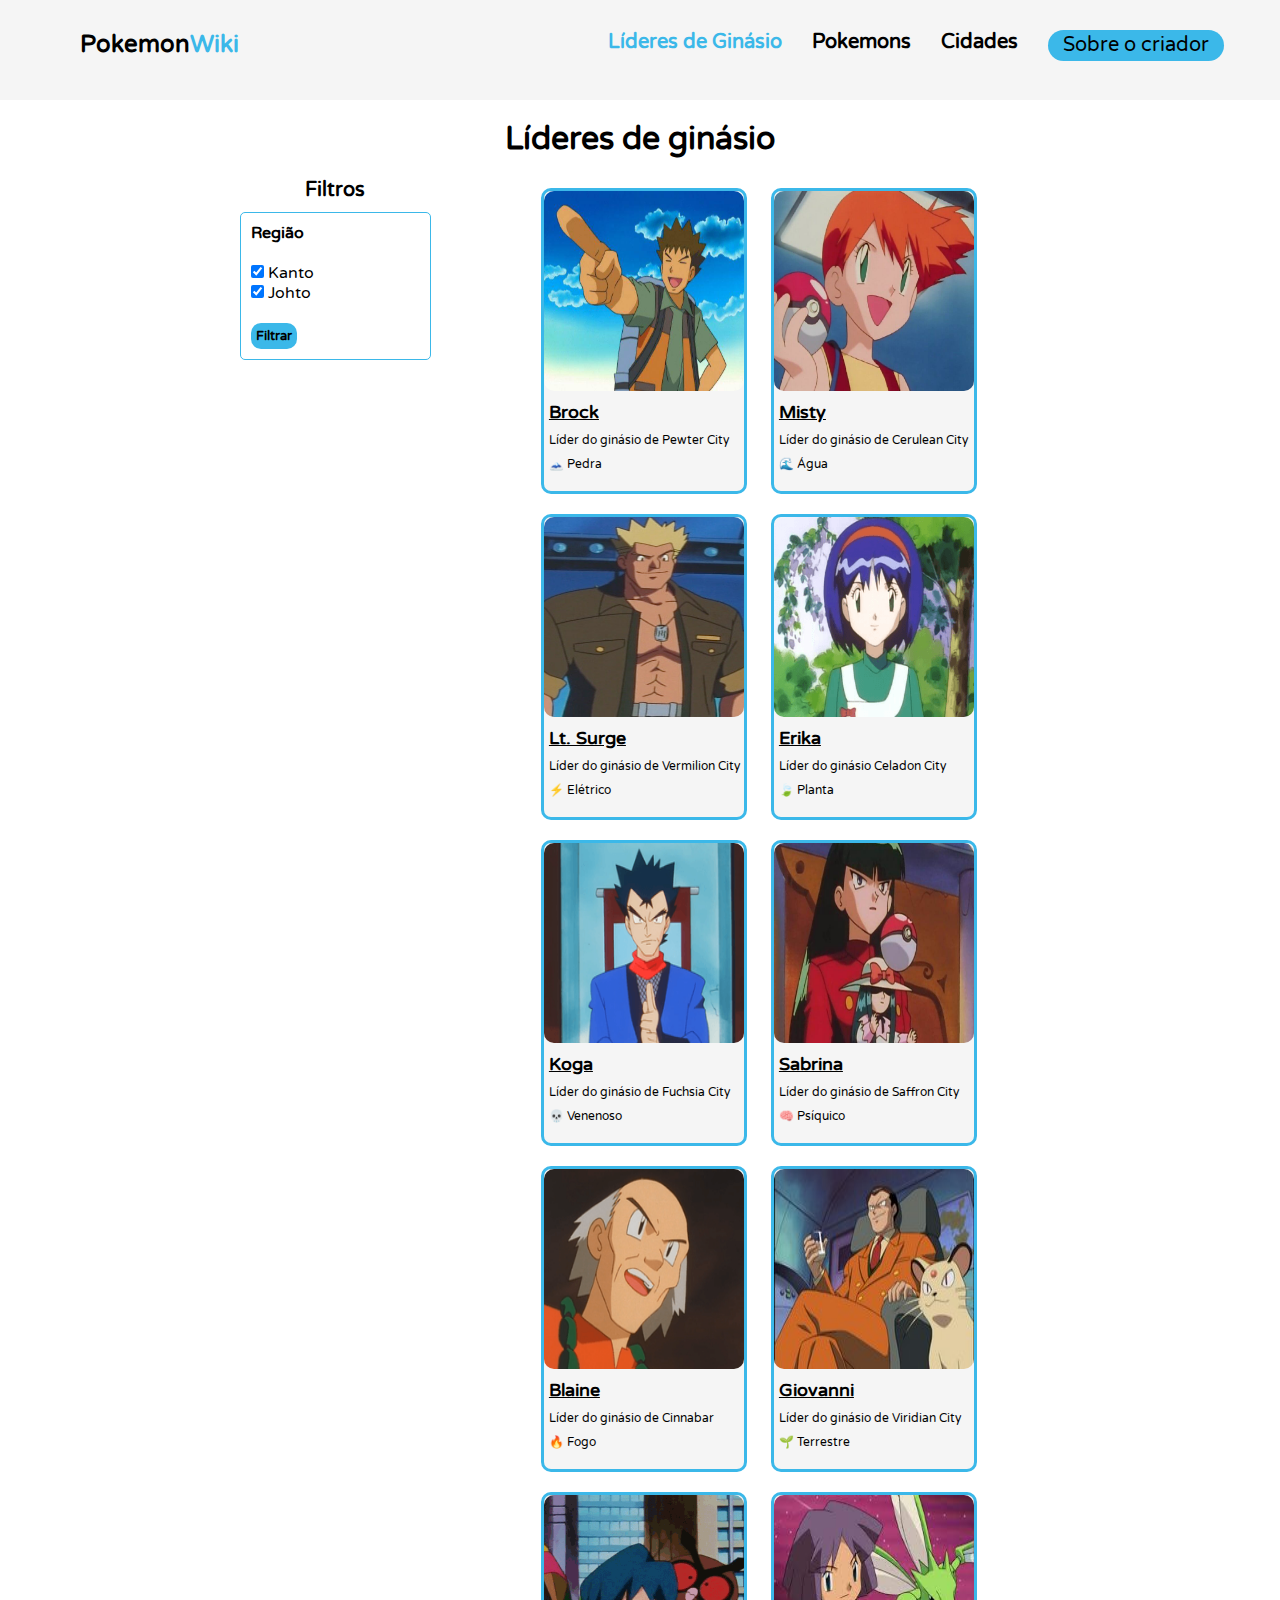
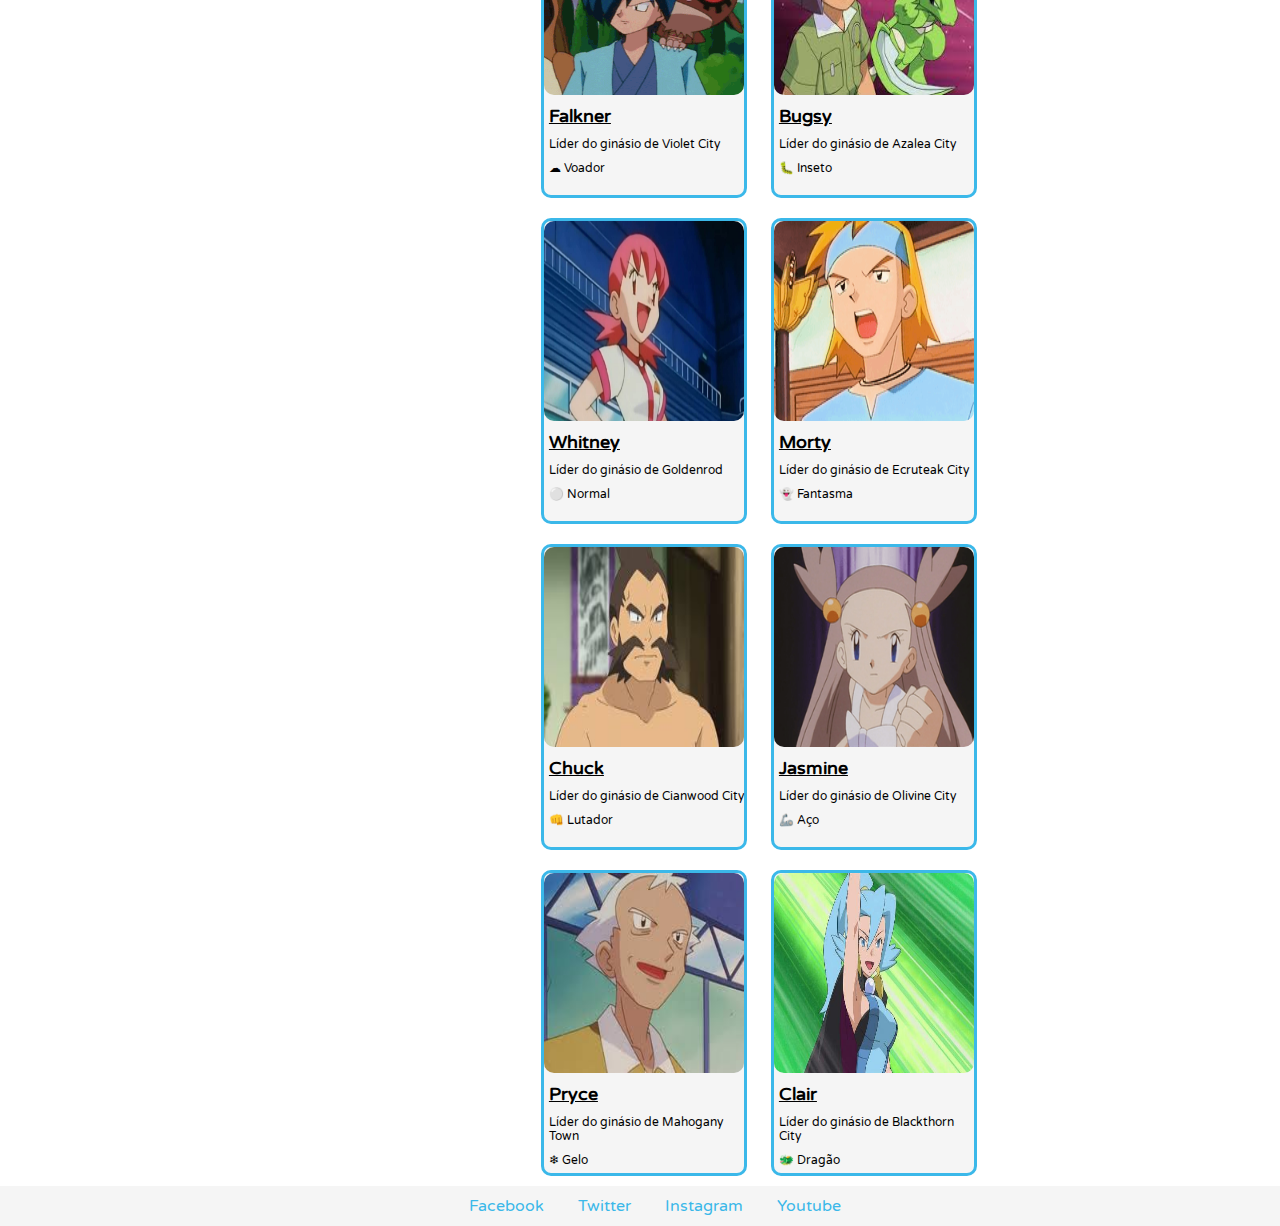
<file: index.html>
<html lang="pt-BR">
<head>
    <meta charset="UTF-8">
    <meta name="viewport" content="width=device-width, initial-scale=1.0">
    <title>Pokemon Wiki</title>
    <link href="style.css" rel="stylesheet">    
</head>
<body>
    <header>
        <div class="logo">
            <h1 class="titulo">Pokemon</h1>
            <h1 class="titulo" style="color: #3bb8e9">Wiki</h1>
        </div>
        <div class="secoes">
            <a class="atual" href="/">Líderes de Ginásio</a>
            <a class="nav" href="/">Pokemons</a>
            <a class="nav" href="/">Cidades</a>
            <a class="sobre" href="sobre/portifolio.html">Sobre o criador</a>
        </div>    
    </header>
    <h3 class="gym-title">Líderes de ginásio</h3>
    <main>
    <section class="filtros">
        <h3>Filtros</h3>
        <article>
            <form name="filtroRegiao">
            <p style="font-weight: bold;">Região</p><br>
            <input type="checkbox" id="kanto" name="regiao" value="Kanto" checked="check">
            <label for="kanto">Kanto</label><br>
            <input type="checkbox" id="johto" name="regiao" value="Johto" checked="check">
            <label for="johto">Johto</label><br><br>
            <button type='button' class="botao" onclick="filtrarRegiao()">Filtrar</button>
            </form>
        </article>
    </section>
    <section class="gyms" id="ginasios">
        <article class="leaders" name="kanto">
            <img class="imgLeaders" src="img/brock.jpg">
            <a href="https://bulbapedia.bulbagarden.net/wiki/Brock_(anime)" class="txtLeaders">Brock</a>
            <p>Líder do ginásio de Pewter City</p>
            <p>&#128507 Pedra</p>
        </article>
        <article class="leaders" name="kanto">
            <img class="imgLeaders" src="img/misty.jpg">
            <a href="https://bulbapedia.bulbagarden.net/wiki/Misty_(anime)" class="txtLeaders">Misty</a>
            <p>Líder do ginásio de Cerulean City</p>
            <p>&#127754 Água</p>
        </article>
        <article class="leaders" name="kanto">
            <img class="imgLeaders" src="img/surge.jpg">
            <a href="https://bulbapedia.bulbagarden.net/wiki/Lt._Surge" class="txtLeaders">Lt. Surge</a>
            <p>Líder do ginásio de Vermilion City</p>
            <p>&#9889 Elétrico</p>
        </article>
        <article class="leaders" name="kanto">
            <img class="imgLeaders" src="img/erika.png">
            <a href="https://bulbapedia.bulbagarden.net/wiki/Erika" class="txtLeaders">Erika</a>
            <p>Líder do ginásio Celadon City</p>
            <p>&#127811 Planta</p>
        </article>
        <article class="leaders" name="kanto">
            <img class="imgLeaders" src="img/koga.png">
            <a href="https://bulbapedia.bulbagarden.net/wiki/Koga" class="txtLeaders">Koga</a>
            <p>Líder do ginásio de Fuchsia City</p>
            <p>&#128128 Venenoso</p>
        </article>
        <article class="leaders" name="kanto">
            <img class="imgLeaders" src="img/sabrina.jpg">
            <a href="https://bulbapedia.bulbagarden.net/wiki/Sabrina" class="txtLeaders">Sabrina</a>
            <p>Líder do ginásio de Saffron City</p>
            <p>&#129504 Psíquico</p>
        </article>
        <article class="leaders" name="kanto">
            <img class="imgLeaders" src="img/blaine.png">
            <a href="https://bulbapedia.bulbagarden.net/wiki/Blaine" class="txtLeaders">Blaine</a>
            <p>Líder do ginásio de Cinnabar</p>
            <p>&#128293 Fogo</p>
        </article>
        <article class="leaders" name="kanto">
            <img class="imgLeaders" src="img/giovanni.jpg">
            <a href="https://bulbapedia.bulbagarden.net/wiki/Giovanni" class="txtLeaders">Giovanni</a>
            <p>Líder do ginásio de Viridian City</p>
            <p>&#127793 Terrestre</p>
        </article>
        <article class="leaders" name="johto">
            <img class="imgLeaders" src="img/falkner.png">
            <a href="https://bulbapedia.bulbagarden.net/wiki/Falkner" class="txtLeaders">Falkner</a>
            <p>Líder do ginásio de Violet City</p>
            <p>&#9729 Voador</p>
        </article>
        <article class="leaders" name="johto">
            <img class="imgLeaders" src="img/bugsy.jpg">
            <a href="https://bulbapedia.bulbagarden.net/wiki/Bugsy" class="txtLeaders">Bugsy</a>
            <p>Líder do ginásio de Azalea City</p>
            <p>&#128027 Inseto</p>
        </article>
        <article class="leaders" name="johto">
            <img class="imgLeaders" src="img/whitney.jpg">
            <a href="https://bulbapedia.bulbagarden.net/wiki/Whitney" class="txtLeaders">Whitney</a>
            <p>Líder do ginásio de Goldenrod</p>
            <p>&#9898 Normal</p>
        </article>
        <article class="leaders" name="johto">
            <img class="imgLeaders" src="img/morty.png">
            <a href="https://bulbapedia.bulbagarden.net/wiki/Morty" class="txtLeaders">Morty</a>
            <p>Líder do ginásio de Ecruteak City</p>
            <p>&#128123 Fantasma</p>
        </article>
        <article class="leaders" name="johto">
            <img class="imgLeaders" src="img/chuck.jpg">
            <a href="https://bulbapedia.bulbagarden.net/wiki/Chuck" class="txtLeaders">Chuck</a>
            <p>Líder do ginásio de Cianwood City</p>
            <p>&#128074 Lutador</p>
        </article>
        <article class="leaders" name="johto">
            <img class="imgLeaders" src="img/jasmine.png">
            <a href="https://bulbapedia.bulbagarden.net/wiki/Jasmine" class="txtLeaders">Jasmine</a>
            <p>Líder do ginásio de Olivine City</p>
            <p>&#129470 Aço</p>
        </article>       
        <article class="leaders" name="johto">
            <img class="imgLeaders" src="img/pryce.jpg">
            <a href="https://bulbapedia.bulbagarden.net/wiki/Pryce" class="txtLeaders">Pryce</a>
            <p>Líder do ginásio de Mahogany Town</p>
            <p>&#10052 Gelo</p>
        </article>
        <article class="leaders" name="johto">
            <img class="imgLeaders" src="img/clair.jpg">
            <a href="https://bulbapedia.bulbagarden.net/wiki/Clair" class="txtLeaders">Clair</a>
            <p>Líder do ginásio de Blackthorn City</p>
            <p>&#128050 Dragão</p>
        </article> 
    </section>
    </main>
    <footer>
        <a href="/">Facebook</a>
        <a href="/">Twitter</a>
        <a href="/">Instagram</a>
        <a href="/">Youtube</a>
    </footer>

    <script src="script.js"></script>
</body>
</html>
</file>
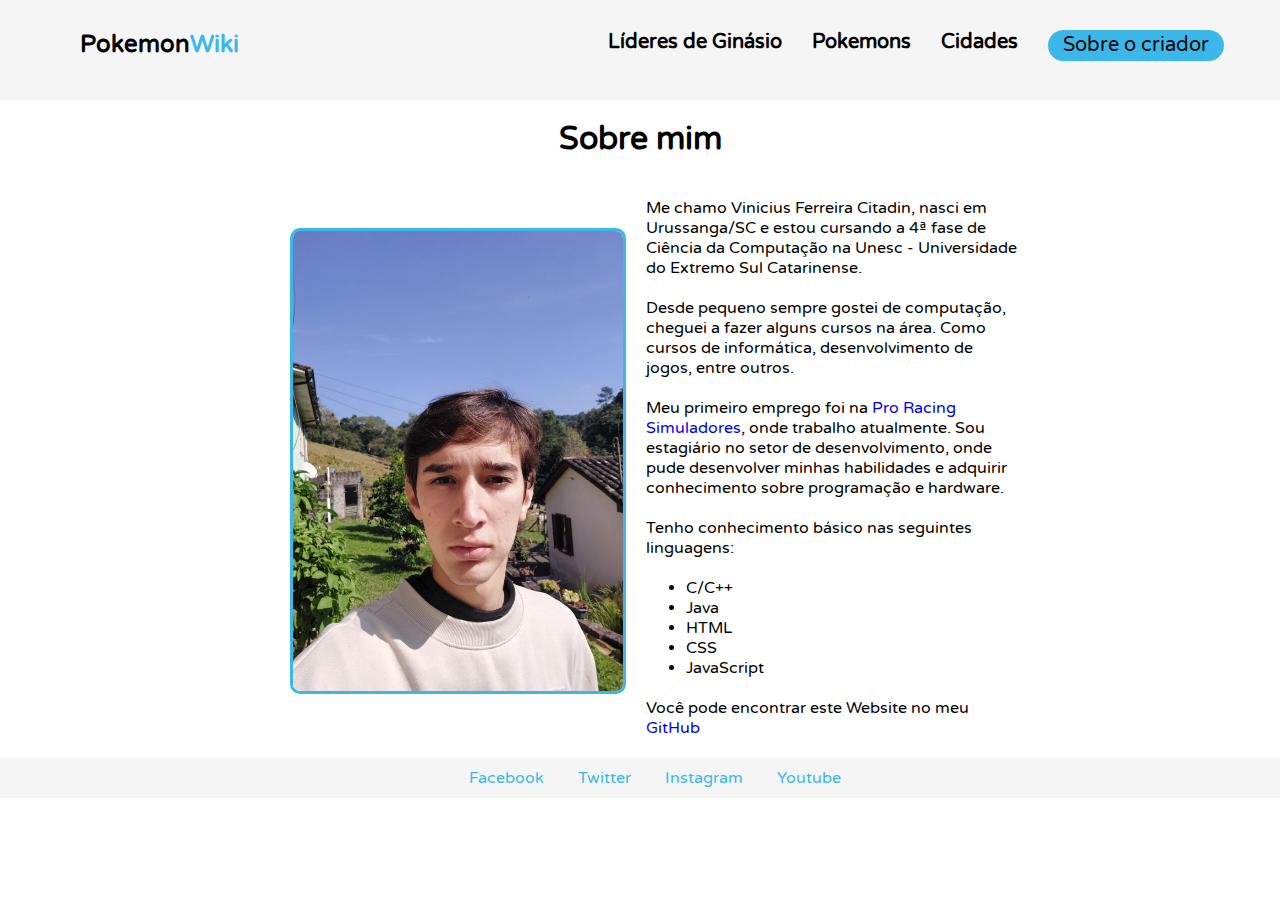
<file: sobre/portifolio.html>
<html lang="pt-BR">
<head>
    <meta charset="UTF-8">
    <meta name="viewport" content="width=device-width, initial-scale=1.0">
    <title>PokemonWiki - Sobre mim</title>
    <link href="style.css" rel="stylesheet">  
</head>
<body>
    <header>
        <div class="logo">
            <h1 class="titulo">Pokemon</h1>
            <h1 class="titulo" style="color: #3bb8e9">Wiki</h1>
        </div>
        <div class="secoes">
            <a class="nav" href="../index.html">Líderes de Ginásio</a>
            <a class="nav" href="/">Pokemons</a>
            <a class="nav" href="/">Cidades</a>
            <a class="sobre" href="/">Sobre o criador</a>
        </div>    
    </header>
    <h3 class="titulo-texto">Sobre mim</h3>
    <main>
        <section class="info">
            <article class="bio">
                <img src="../img/eu.jpg">
            </article>

            <article class="descricao">
                <p>Me chamo Vinicius Ferreira Citadin, nasci em Urussanga/SC e estou cursando a 4ª fase
                     de Ciência da Computação na Unesc - Universidade do Extremo Sul Catarinense.</p><br>
                <p>Desde pequeno sempre gostei de computação, cheguei a fazer alguns cursos na área.
                    Como cursos de informática, desenvolvimento de jogos, entre outros.
                </p><br>
                <p>Meu primeiro emprego foi na <a href="https://www.prsim.com.br/">Pro Racing Simuladores</a>,
                    onde trabalho atualmente. Sou estagiário no setor de desenvolvimento, onde pude
                    desenvolver minhas habilidades e adquirir conhecimento sobre programação e hardware.
                </p><br>
                <p>Tenho conhecimento básico nas seguintes linguagens:</p><br>
                <ul>
                    <li>C/C++</li>
                    <li>Java</li>
                    <li>HTML</li>
                    <li>CSS</li>
                    <li>JavaScript</li>
                </ul><br>
                <p>Você pode encontrar este Website no meu <a href="https://github.com/vinicitadin/poke_wiki_website">GitHub</a></p>
            </article>
        </section>
    </main>

    <footer>
            <a href="/">Facebook</a>
            <a href="/">Twitter</a>
            <a href="/">Instagram</a>
            <a href="/">Youtube</a>
    </footer>
</body>
</html>
</file>
<file: style.css>
@charset "UTF-8";
@import url('https://fonts.googleapis.com/css2?family=Varela+Round&display=swap');

* {
    font-family: "Varela Round", sans-serif;
    margin: 0px;
    text-decoration: none;
}

main {
    display: flex;
    max-width: 800px;
    min-width: 320px;
    margin: auto;
}

header {
    background-color: #f3f3f3d2;
    padding: 0px;
    display: flex;
    flex-grow: 1;
    justify-content: space-between;
    margin: auto;
    font-size: 14px;
    height: 100px;
}

.logo {
    display: flex;
    flex-wrap: wrap;
	text-align: left;
    padding: 0px;
    margin-left: 50px;
    width: 40%;
	padding: 30px;
	font-size: 12px;

}

.secoes {
    display: flex;
    flex-wrap: wrap;
    margin-top: 30px;
    width: 60%;
	font-size: 20px;
    text-align: right;
}

.atual {
    color:#3bb8e9;
    font-weight: bold;
    margin-left: 30px;
}

.nav {
    color:#000000;
    font-weight: bold;
    margin-left: 30px;
}

.nav:hover {
    color: #3bb8e9;
}

.sobre {
    background-color: #3bb8e9;
    width: 170px;
    height: 25px;
    text-align: center;
    padding: 3px;
	border-radius: 20px;
    color: black;
    margin-left: 30px;
}

.sobre:hover {
    background-color: #2a7d9e;
}

.botao {
    color: #000000;
    background-color: #3bb8e9;
    padding: 5px;
    text-align: center;
    text-decoration: none;
    font-weight: bold;
    border: none;
    border-radius: 10px;
}

.botao:hover {
    background-color: #2a7d9e;
}

.titulo {
    display: inline;
}

.filtros {
    width: 300px;
    height: 300px;
    flex-wrap: wrap;
}

.filtros article {
    border-style: solid;
    border-width: 1px;
    border-radius: 5px;
    border-color: #3bb8e9;
    margin-top: 10px;
    padding: 10px;
}

.filtros h3 {
    font-size: 20px;
    text-align: center;
}

.gyms {
    width: 800px;
    flex-wrap: wrap;
    margin-left: 100px;
}

.leaders {
    width: 200px;
    height: 300px;
    display: inline-block;
    background-color: #f3f3f3d2;
    border-radius: 10px;
    border-style: solid;
    border-color: #3bb8e9;
    margin: 10px;
    font-size: 12px;
    transition: transform .2s;
}

.leaders:hover {
    transform: scale(1.1); 
}

.imgLeaders {
    border-radius: 10px;
    margin-bottom: 10px;
    width: 200px;
    height: 200px;
}

.gym-title {
    font-size: 32px;
    text-align: center;
    margin-top: 20px;
    margin-bottom: 20px;
}

.leaders p {
    padding-left: 5px;
    margin-top: 10px;
}

.txtLeaders {
    color: #000000;
    text-decoration: underline;
    font-weight: bold;
    font-size: 18px;
    padding-left: 5px;
}

footer {
    padding: 10px;
    text-align: center;
    margin: auto;
    background-color: #f3f3f3d2;
}

footer a {
    color: #3bb8e9;
    margin-left: 30px;
}

@media only screen and (max-width: 720px) {
    header {
      height: 200px;
    }
}
</file>
<file: sobre/style.css>
@charset "UTF-8";
@import url('https://fonts.googleapis.com/css2?family=Varela+Round&display=swap');

* {
    font-family: "Varela Round", sans-serif;
    margin: 0px;
    text-decoration: none;
}

header {
    background-color: #f3f3f3d2;
    padding: 0px;
    display: flex;
    flex-grow: 1;
    justify-content: space-between;
    margin: auto;
    font-size: 14px;
    height: 100px;
}

.logo {
    display: flex;
    flex-wrap: wrap;
	text-align: left;
    padding: 0px;
    margin-left: 50px;
    width: 40%;
	padding: 30px;
	font-size: 12px;

}

.secoes {
    display: flex;
    flex-wrap: wrap;
    margin-top: 30px;
    width: 60%;
	font-size: 20px;
    text-align: right;
}

.nav {
    color:#000000;
    font-weight: bold;
    margin-left: 30px;
}

.nav:hover {
    color: #3bb8e9;
}

.sobre {
    background-color: #3bb8e9;
    width: 170px;
    height: 25px;
    text-align: center;
    padding: 3px;
	border-radius: 20px;
    color: black;
    margin-left: 30px;
}

.sobre:hover {
    background-color: #2a7d9e;
}

footer {
    padding: 10px;
    text-align: center;
    margin: auto;
    background-color: #f3f3f3d2;
}

footer a {
    color: #3bb8e9;
    margin-left: 30px;
}

main {
    max-width: 800px;
    min-width: 320px;
    margin: auto;
}

.titulo-texto {
    font-size: 32px;
    text-align: center;
    margin-top: 20px;
    margin-bottom: 20px;
}

.info {
    margin-top: 20px;
    display: flex;
}

.bio {
    flex-wrap: wrap;
    width: 350px;
    height: 550px;
    margin-left: 50px;
}

.bio img {
    margin-top: 50px;
    width: 330px;
    height: 460px;
    border-radius: 10px;
    border-style: solid;
    border-color: #3bb8e9;
}

.descricao {
    padding: 20px;
    flex-wrap: wrap;
    width: 500px;
}



@media only screen and (max-width: 720px) {
    header {
      height: 200px;
    }

    .bio img {
        width: 150px;
        height: 230px;
    }
}
</file>
